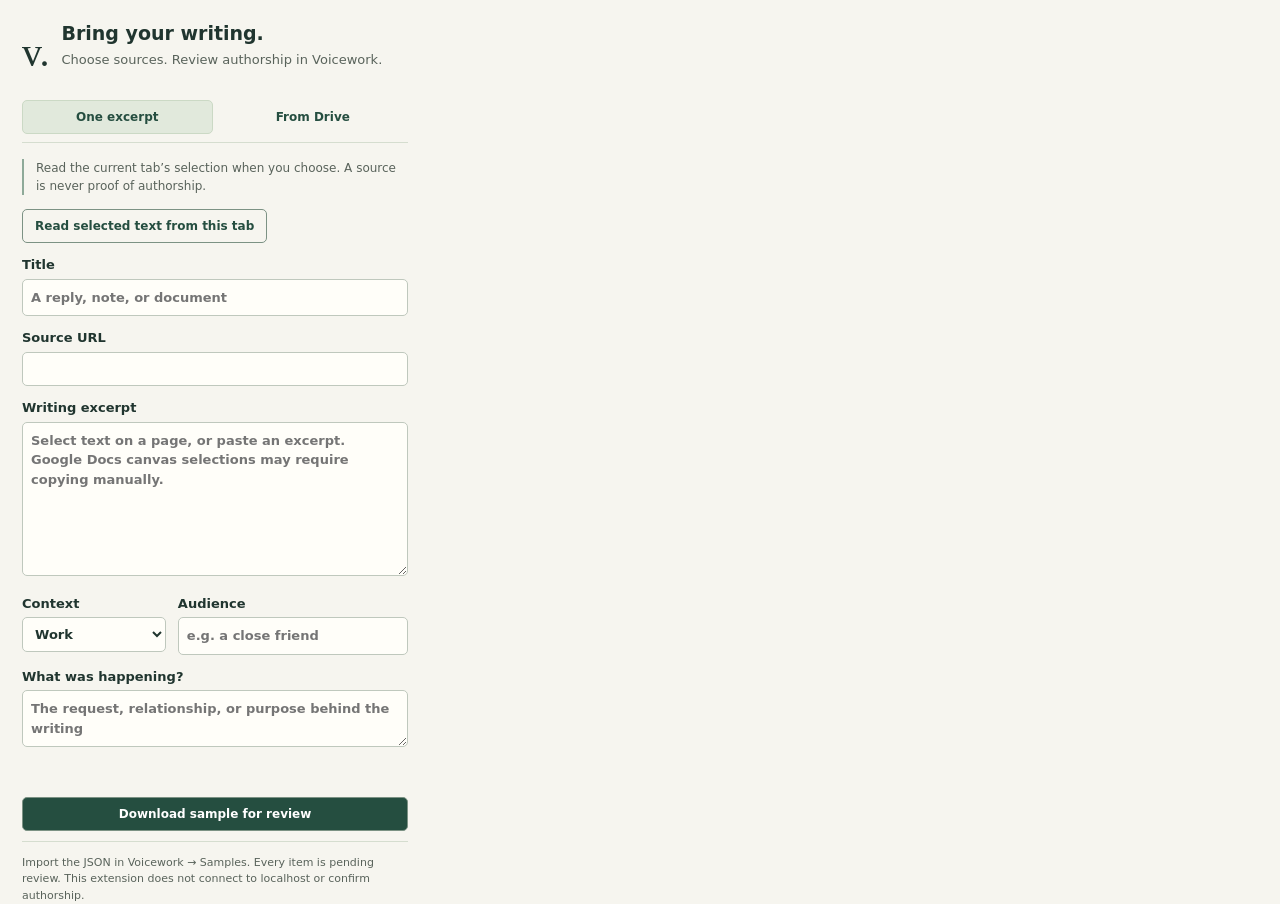
<file: extension/popup.html>
<!doctype html>
<html lang="en"><head><meta charset="utf-8"><meta name="viewport" content="width=device-width, initial-scale=1"><title>Voicework browser capture</title><link rel="stylesheet" href="popup.css"></head>
<body><header><span class="mark">v.</span><div><h1>Bring your writing.</h1><p>Choose sources. Review authorship in Voicework.</p></div></header>
<nav aria-label="Capture mode"><button id="show-sample" class="tab active" aria-pressed="true">One excerpt</button><button id="show-discovery" class="tab" aria-pressed="false">From Drive</button></nav>
<section id="sample-panel">
<p class="notice">Read the current tab’s selection when you choose. A source is never proof of authorship.</p>
<button id="capture" type="button">Read selected text from this tab</button>
<label>Title<input id="title" maxlength="200" placeholder="A reply, note, or document"></label>
<label>Source URL<input id="url" readonly></label>
<label>Writing excerpt<textarea id="text" rows="7" maxlength="30000" placeholder="Select text on a page, or paste an excerpt. Google Docs canvas selections may require copying manually."></textarea></label>
<div class="fields"><label>Context<select id="channel"><option value="work">Work</option><option value="personal">Personal</option><option value="public">Public</option></select></label><label>Audience<input id="audience" maxlength="200" placeholder="e.g. a close friend"></label></div>
<label>What was happening?<textarea id="scenario" rows="2" maxlength="2000" placeholder="The request, relationship, or purpose behind the writing"></textarea></label>
<p id="status" role="status" aria-live="polite"></p>
<button id="export" class="primary" type="button">Download sample for review</button>
</section>
<section id="discovery-panel" hidden>
<p class="notice">Discover Google Docs from the current Drive tab’s visible list, or add the current Google Doc. Drive loads rows as you scroll: this is never your entire Drive.</p>
<button id="discover" type="button">Discover from current Drive / Docs tab</button>
<p id="discovery-summary" class="small">Open the folder, list, or document you want to use, then discover.</p>
<div id="candidate-list" class="candidate-list" aria-label="Discovered document candidates"></div>
<div id="batch-controls" hidden>
<div class="fields"><label>Batch context<select id="batch-channel"><option value="work">Work</option><option value="personal">Personal</option><option value="public">Public</option></select></label><label>Audience<input id="batch-audience" maxlength="200" placeholder="Optional; editable later"></label></div>
<label>Situation / purpose<textarea id="batch-scenario" rows="2" maxlength="2000" placeholder="Optional. Otherwise each document title is a provisional hint."></textarea></label>
<p class="small">Select up to 20. Text retrieval requests optional access to docs.google.com and uses your existing signed-in session. Browser authentication and document sharing rules still apply. No passwords, tokens, cookies API, or browser history are read.</p>
<button id="fetch-documents" class="primary" type="button">Allow Docs access & collect selected text</button>
<p class="small">Export redirects may require manual download. Each candidate has an Open document / TXT option; downloaded TXT can be attached below. No automatic access to other Google content domains.</p>
<div class="actions"><button id="download-batch" type="button" disabled>Download collected samples</button><button id="clear-discovery" class="quiet" type="button">Clear discovery</button></div>
</div>
<p id="discovery-status" role="status" aria-live="polite"></p>
<button id="forget-access" class="quiet" type="button">Remove optional Docs access</button>
</section>
<p class="small footer">Import the JSON in Voicework → Samples. Every item is pending review. This extension does not connect to localhost or confirm authorship.</p>
<script type="module" src="popup.js"></script></body></html>
</file>
<file: extension/popup.css>
*{box-sizing:border-box}body{width:430px;max-height:600px;overflow:auto;margin:0;padding:22px;background:#f6f5ef;color:#20352f;font:13px/1.5 system-ui,sans-serif}header{display:flex;gap:12px;align-items:center}h1{font-size:19px;line-height:1.2;margin:0}p{margin:5px 0 14px;color:#59635b}.mark{font:40px Georgia,serif}.notice{border-left:2px solid #8eaa99;padding-left:12px;margin-top:16px;font-size:12px}label{display:block;font-weight:600;margin:12px 0 0}input,textarea,select{width:100%;border:1px solid #bfc8bd;background:#fffef9;border-radius:5px;color:inherit;font:inherit;padding:8px;margin-top:4px}textarea{resize:vertical}button{border:1px solid #7c9284;border-radius:5px;background:transparent;color:#254e40;padding:9px 12px;font:600 12px system-ui;cursor:pointer}button:disabled{opacity:.5;cursor:not-allowed}button:focus-visible,input:focus-visible,textarea:focus-visible,select:focus-visible,a:focus-visible{outline:3px solid #8ebca8;outline-offset:2px}.primary{background:#254e40;color:white;width:100%}.fields{display:grid;grid-template-columns:1fr 1.6fr;gap:12px}.small{font-size:11px;margin-top:10px}#status,#discovery-status{min-height:18px;margin-top:12px;font-size:12px;white-space:pre-wrap;overflow-wrap:anywhere}input[readonly]{color:#718074;font-size:11px}nav{display:flex;gap:5px;margin-top:17px;border-bottom:1px solid #d5ddcf;padding-bottom:8px}.tab{flex:1;border-color:transparent}.tab.active{background:#e1e9dc;border-color:#cbd9c5}.footer{border-top:1px solid #d5ddcf;padding-top:13px}.candidate-list{display:grid;gap:10px;margin:12px 0;max-height:285px;overflow:auto}.candidate{padding:12px;border:1px solid #cbd5c4;border-radius:6px;background:#fffef9}.candidate label{display:flex;gap:8px;align-items:flex-start;margin:0;font-size:12px;font-weight:550}.candidate input[type=checkbox]{width:15px;height:15px;margin:3px 0 0;flex-shrink:0;accent-color:#254e40}.candidate-title{overflow-wrap:anywhere}.candidate p{font-size:10px;margin:6px 0 0}.candidate .error{color:#944735}.candidate .ready{color:#287044}.candidate-links{display:flex;gap:14px;margin:8px 0 0 23px;font-size:10px}.candidate-links a{color:#386251;text-underline-offset:3px}.candidate input[type=file]{font-size:10px;padding:5px}.actions{display:flex;align-items:center;gap:7px;margin-top:10px}.quiet{border-color:transparent;font-size:10px;padding:7px 3px;color:#647062}[hidden]{display:none!important}
</file>
